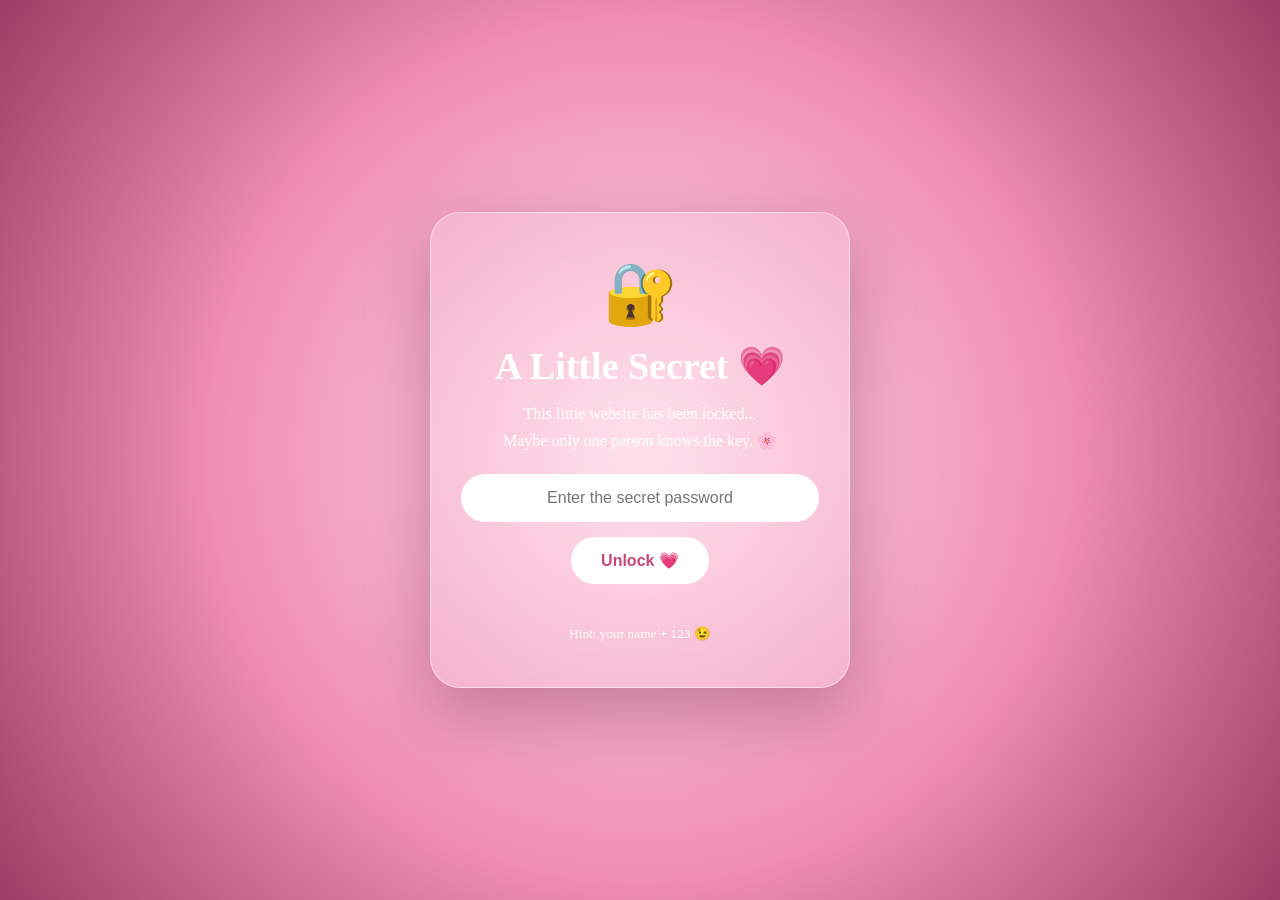
<file: index.html>
<!DOCTYPE html>
<html lang="en">
<head>
    <meta charset="UTF-8">
    <meta name="viewport" content="width=device-width, initial-scale=1.0">

    <title>For Unnati 💗</title>

    <link rel="stylesheet" href="style.css">
</head>

<body>

    <!-- Falling Hearts -->
    <div class="hearts"></div>

    <!-- LOCK SCREEN -->
    <section id="lockScreen" class="lock-screen">

        <div class="lock-card">

            <div class="lock-icon">🔐</div>

            <h1>A Little Secret 💗</h1>

            <p>
                This little website has been locked...
                <br>
                Maybe only one person knows the key. 🌸
            </p>

            <input
                type="password"
                id="password"
                placeholder="Enter the secret password"
            >

            <button onclick="unlockWebsite()">
                Unlock 💗
            </button>

            <p id="error"></p>

            <small>Hint: your name + 123 😉</small>

        </div>

    </section>


    <!-- MAIN WEBSITE -->
    <main id="website" class="hidden">

        <!-- HERO -->
        <section class="hero">

            <div class="sparkles">✦ ✧ ✦</div>

            <p class="small-title">A little something...</p>

            <h1>
                For <span>Unnati</span> 💗
            </h1>

            <p class="subtitle">
                Motu • Betuu • Unnati
            </p>

            <div class="scroll">
                ↓
                <br>
                <span>Keep scrolling</span>
            </div>

        </section>


        <!-- SLIDE 1 -->
        <section class="slide">

            <div class="slide-number">01</div>

            <h2>
                Two years ago...
            </h2>

            <p>
                Somewhere in coaching, somewhere around those ordinary
                days, I noticed someone who somehow became
                impossible to forget.
            </p>

            <div class="quote">
                “Some people enter your memories
                without even trying.”
            </div>

        </section>


        <!-- SLIDE 2 -->
        <section class="slide alternate">

            <div class="slide-number">02</div>

            <h2>
                The first thing I noticed...
            </h2>

            <p>
                It wasn't just one thing.
            </p>

            <div class="things">

                <span>✨ Earrings</span>
                <span>💄 Lipstick</span>
                <span>👜 Bag</span>
                <span>👗 Dressing sense</span>
                <span>👟 Shoes</span>
                <span>💇 Hairstyle</span>
                <span>👀 Eyes</span>
                <span>🌸 Face</span>
                <span>Many more </span>

            </div>

            <p class="bottom-text">
                Somehow, I remember all those little details.
                Funny how the smallest things can stay in your memory
                for such a long time.
            </p>

        </section>


        <!-- SLIDE 3 -->
        <section class="slide">

            <div class="slide-number">03</div>

            <h2>
                And then came the names...
            </h2>

            <div class="nickname-box">

                <div>🌸 Unnati</div>
                <div>😂 Motu</div>
                <div>💗 Betuu</div>

            </div>

            <p>
                Three names.
                One person.
                And somehow each name has its own little story.
            </p>

        </section>


        <!-- SLIDE 4 -->
        <section class="slide alternate">

            <div class="slide-number">04</div>

            <h2>
                Some thoughts are difficult to say...
            </h2>

            <p>
                So instead of saying everything directly,
                I thought I'd put some of it here.
            </p>

            <div class="letter">

                <p>
                    You probably don't realise how many little things
                    make you memorable.
                </p>

                <p>
                    Sometimes it's the way you talk.
                    Sometimes it's your expressions.
                    Sometimes it's just seeing you around
                    and thinking,
                    “Yep... that's Unnati.” 😄

                    aj kal toh lnct ki dress mai bss but its fine najar bhi <br>lg ti h 
                </p>

                <p>
                    And maybe that's what makes certain memories special.
                    Not because something huge happened,
                    but because someone made an ordinary moment
                    worth remembering.
                </p>

            </div>

        </section>


        <!-- SLIDE 5 -->
        <section class="slide">

            <div class="slide-number">05</div>

            <h2>
                A little confession...
            </h2>

            <div class="big-quote">

                “I don't remember every conversation,
                but I remember the feeling of noticing you.”
                
            </div>

            <p>
                Two years can pass,
                people can change,
                places can change...
                but some memories somehow refuse to disappear.
            </p>

        </section>


        <!-- SLIDE 6 -->
        <section class="slide alternate">

            <div class="slide-number">06</div>

            <h2>
                If this makes you shy... 😳
            </h2>

            <p>
                Then maybe mission accomplished. 😂
            </p>

            <div class="shy-box">
                😳 🌸 💗 🌸 😳
            </div>

            <p>
                But seriously...
                this isn't about being perfect.
                It's about remembering the little things
                that made someone special to remember.
            </p>

        </section>


        <!-- FINAL -->
        <section class="final">

            <div class="final-hearts">
                💗 💗 💗
            </div>

            <h1>
                Hey, Unnati...
            </h1>

            <p>
                Stay exactly as wonderfully weird,
                cute and unforgettable as you are.
            </p>

            <div class="signature">
                — From someone who remembers those little things 🌸
            </div>

            <button onclick="restartWebsite()">
                Read Again 💗
            </button>

        </section>

    </main>


    <!-- MUSIC -->
    <audio id="music" loop>
        <source src="music.mp3" type="audio/mpeg">
    </audio>


    <script src="script.js"></script>

</body>
</html>
</file>
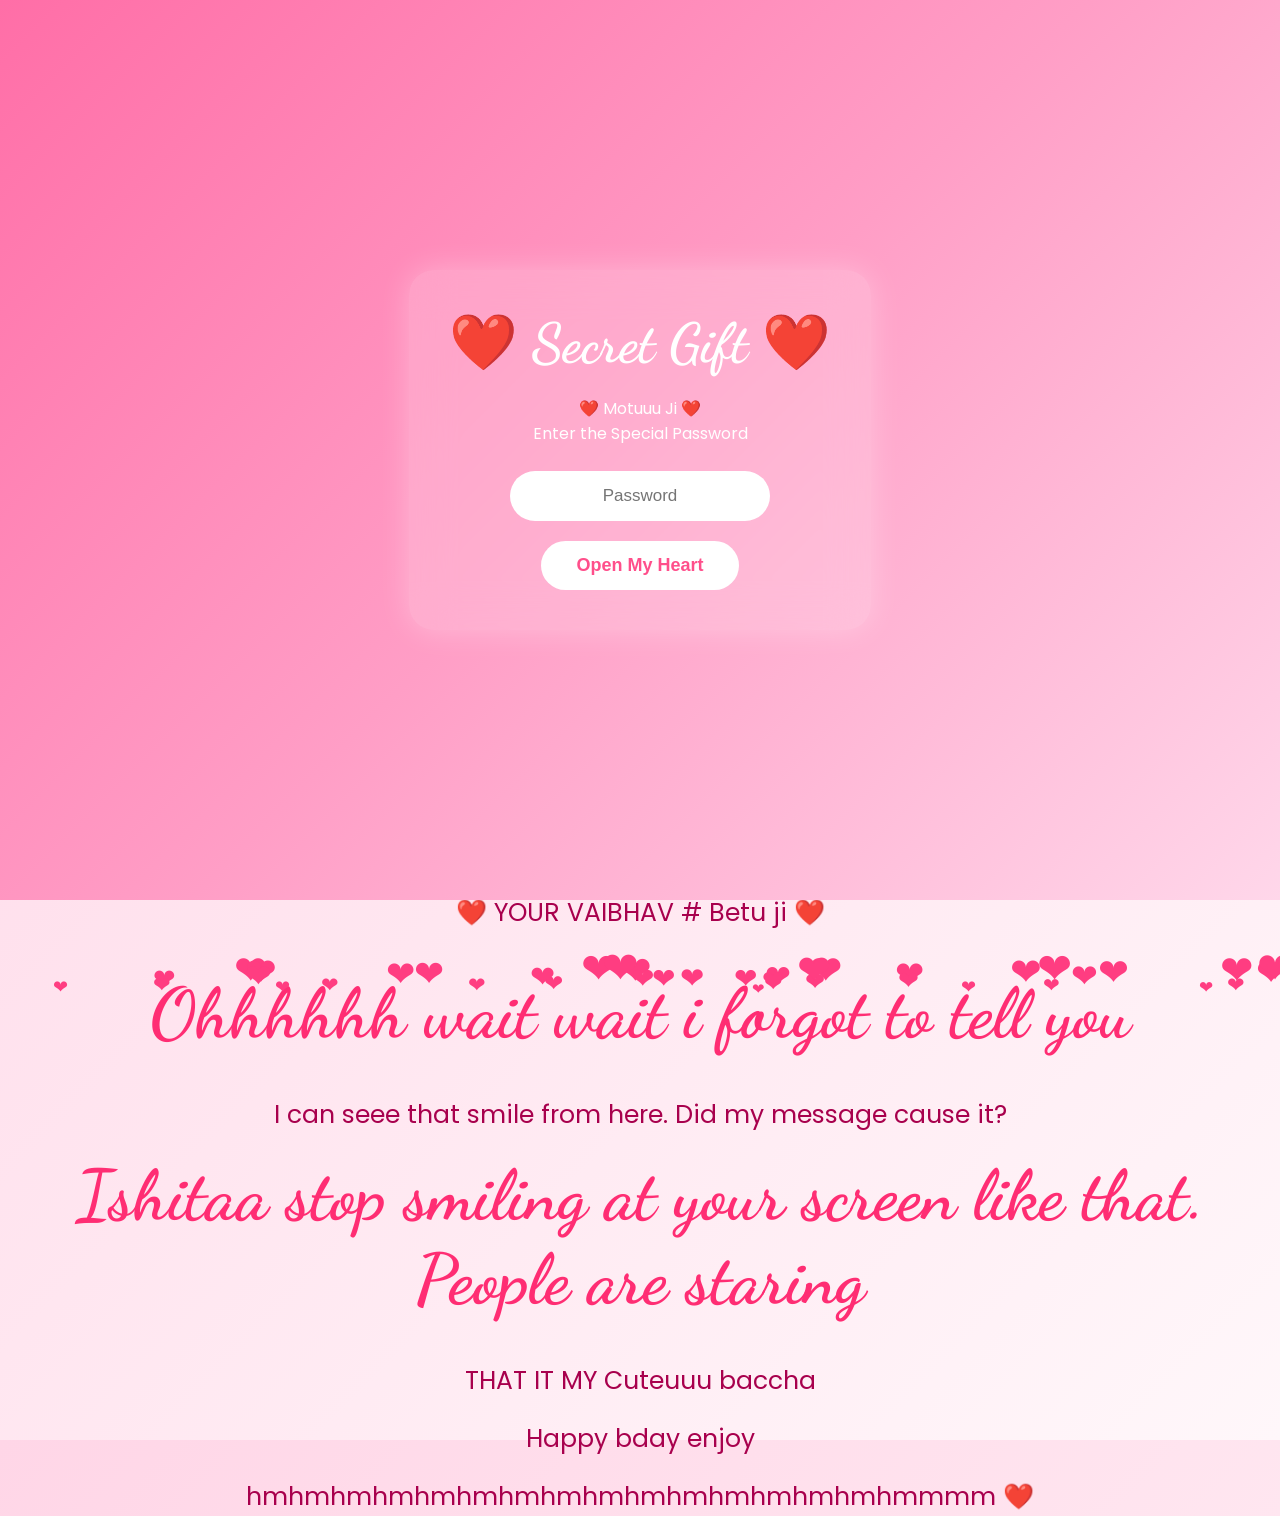
<file: Special/19bday.html>
<!DOCTYPE html>
<html lang="en">
<head>
<meta charset="UTF-8">
<meta name="viewport" content="width=device-width,initial-scale=1.0">

<title>Happy 19th Birthday ❤️</title>

<link href="https://fonts.googleapis.com/css2?family=Poppins:wght@300;400;600;700&family=Dancing+Script:wght@700&display=swap" rel="stylesheet">

<style>

*{
margin:0;
padding:0;
box-sizing:border-box;
}

body{
font-family:Poppins,sans-serif;
background:linear-gradient(135deg,#ffd6e7,#ffe6f0,#fff7fa);
overflow-x:hidden;
color:#fff;
}

/* Password Screen */

#lockScreen{
position:fixed;
width:100%;
height:100%;
background:linear-gradient(135deg,#ff6ea7,#ff9ec6,#ffd7ea);
display:flex;
justify-content:center;
align-items:center;
z-index:9999;
}

.lockBox{

background:rgba(255,255,255,.18);
backdrop-filter:blur(20px);
padding:40px;
border-radius:25px;
text-align:center;
box-shadow:0 0 30px rgba(255,255,255,.3);

}

.lockBox h1{
font-family:"Dancing Script";
font-size:55px;
margin-bottom:20px;
}

input{
width:260px;
padding:15px;
border:none;
border-radius:30px;
outline:none;
font-size:17px;
text-align:center;
}

button{
margin-top:20px;
padding:14px 35px;
border:none;
border-radius:30px;
background:white;
color:#ff4f8b;
font-size:18px;
cursor:pointer;
font-weight:bold;
transition:.3s;
}

button:hover{
transform:scale(1.1);
}

/* Main */

#main{
display:none;
}

.hero{

height:100vh;
display:flex;
justify-content:center;
align-items:center;
flex-direction:column;
text-align:center;
padding:20px;

background:linear-gradient(rgba(255,130,180,.3),rgba(255,160,200,.3));

}

.hero h1{

font-size:70px;
font-family:Dancing Script;
color:#ff2f73;
}

.hero h2{

font-size:30px;
color:#ff4f8b;
margin-top:10px;

}

.hero p{

margin-top:30px;
font-size:22px;
max-width:800px;
color:#7b2f50;

}

/* Photos */

.gallery{

padding:80px 20px;
text-align:center;

}

.gallery h1{

font-family:Dancing Script;
font-size:60px;
color:#ff3f80;

margin-bottom:40px;

}

.photos{

display:grid;
grid-template-columns:repeat(auto-fit,minmax(220px,1fr));
gap:25px;

}

.photos img{

width:100%;
height:320px;
object-fit:cover;
border-radius:20px;
box-shadow:0 10px 25px rgba(0,0,0,.2);
transition:.5s;

}

.photos img:hover{

transform:scale(1.05);

}

/* Letter */

.letter{

padding:80px 10%;
line-height:2;
font-size:20px;
background:white;
color:#444;

}

.letter h1{

text-align:center;
font-family:Dancing Script;
font-size:60px;
color:#ff4081;
margin-bottom:40px;

}

/* Final */

.final{

height:80vh;
display:flex;
justify-content:center;
align-items:center;
flex-direction:column;
text-align:center;

}

.final h1{

font-family:Dancing Script;
font-size:70px;
color:#ff2d73;

}

.final p{

font-size:25px;
color:#a8004d;
margin-top:20px;

}

/* Hearts */

.hearts span{

position:fixed;
bottom:-100px;
font-size:20px;
animation:heart 10s linear infinite;
color:#ff3d81;

}

@keyframes heart{

0%{
transform:translateY(0) scale(.5);
opacity:0;
}

30%{
opacity:1;
}

100%{
transform:translateY(-120vh) rotate(360deg);
opacity:0;
}

}

</style>

</head>

<body>

<div id="lockScreen">

<div class="lockBox">

<h1>❤️ Secret Gift ❤️</h1>

<p>❤️ Motuuu Ji ❤️</p>

<p>Enter the Special Password</p>

<br>

<input id="pass" type="password" placeholder="Password">

<br>

<button onclick="openGift()">Open My Heart</button>

</div>

</div>

<div id="main">

<audio autoplay loop controls style="position:fixed;bottom:20px;right:20px;z-index:1000;">
<source src="music.mp3" type="audio/mp3">
</audio>

<section class="hero">

<h1>Happy 19th Birthday Ishita, my baccha, Chutuuu, MOTU  ❤️</h1>

<h2>7 August</h2>

<p>

To the most beautiful person in my life...

Today is not just your birthday.

It is the day the universe gave me someone who makes my world brighter.

You are my happiness, my peace, my smile and my favorite person.

Happy 19th Birthday, My Love.

🎂❤️

</p>

</section>


<<section class="hero">

    <img src="images/photo1.jpg"  width="500" height="600" >





    <h1>Happy 19th bday my love ❤️</h1>



<h1>You're so beautiful you made me forget my pick-up line.</h1>



</section>">





<img src="images/photo3.jpg" width="450" height="450">

<img src="images/photo2.jpg" width="450" height="400">

<img src="images/photo4.jpg" width="450" height="450">

<img src="images/photo6.jpg" width="450" height="450">

<img src="images/photo5.jpg" width="450" height="400">

<img src="images/photo7.jpg" width="450" height="450">










</div>

</section>

<section class="letter">


<p>













Happy Birthday, my love.

Every moment with you is my favorite memory.

You make ordinary days feel extraordinary.

Thank you for your smile, your kindness, your love, and for simply being you.

I hope your 19th birthday is filled with happiness, laughter, beautiful surprises, and dreams coming true.

No matter where life takes us, I promise I'll always cherish every memory we've made together.

If I could give you one thing today, it would be the ability to see yourself through my eyes—because then you'd know just how truly amazing you are.

You are my favorite hello and my hardest goodbye.

I love you more than words can ever express.

Happy Birthday, Ishita.

Forever yours.

❤️

<h1> I had a good pickup line ready to go, but you're so good-looking I'm literally speechless.</h1>

</p>

</section>

<section class="final">

<p>Ok ok ok !!! starting mai kr ta tha Buttring accha ok Flirtinhg </p>

<p> coming to the point</p>

<p>

Happy 19th Birthday, 

My Princess mera motu hmhmhmmmmmmmm.

May every smile you wear today stay with you forever.

You deserve every happiness in the world.
<br>
❤️ i love u ❤️

<p>❤️ YOUR VAIBHAV # Betu ji ❤️  </p>




<p> </p>


<p>  <h1> Ohhhhhh wait wait i forgot to tell you </h1> </p>

<p>I can seee that smile from here. Did my message cause it?</p>

<p> <h1>Ishitaa stop smiling at your screen like that. People are staring </h1> </p>

<p> THAT IT MY Cuteuuu baccha </p>

<p> Happy bday enjoy</p>

<p>hmhmhmhmhmhmhmhmhmhmhmhmhmhmhmhmmmm ❤️</p>

</p>

</section>

</div>

<div class="hearts"></div>

<script>

function openGift(){

let password="Yehh motu";

if(document.getElementById("pass").value===password){

document.getElementById("lockScreen").style.display="none";

document.getElementById("main").style.display="block";

document.querySelector("audio").play();

}

else{

alert("Wrong Password ❤️");

}

}

for(let i=0;i<40;i++){

let heart=document.createElement("span");

heart.innerHTML="❤";

heart.style.left=Math.random()*100+"vw";

heart.style.animationDuration=(6+Math.random()*8)+"s";

heart.style.fontSize=(15+Math.random()*30)+"px";

document.querySelector(".hearts").appendChild(heart);

}

</script>

</body>
</html>
</file>
<file: style.css>
* {
    margin: 0;
    padding: 0;
    box-sizing: border-box;
}

html {
    scroll-behavior: smooth;
}

body {
    font-family: Georgia, "Times New Roman", serif;
    background:
        radial-gradient(circle at top, #ffd8e8, #f9a8c5 45%, #b84b78 100%);
    color: white;
    overflow-x: hidden;
}


/* ---------------- LOCK SCREEN ---------------- */

.lock-screen {
    position: fixed;
    inset: 0;

    display: flex;
    justify-content: center;
    align-items: center;

    background:
        radial-gradient(circle at center,
        #ffdce9,
        #ef8db2 55%,
        #9c3d65);

    z-index: 1000;
}

.lock-card {
    width: min(90%, 420px);
    padding: 45px 30px;

    text-align: center;

    background: rgba(255,255,255,0.18);
    border: 1px solid rgba(255,255,255,0.45);

    border-radius: 30px;

    backdrop-filter: blur(18px);

    box-shadow:
        0 25px 70px rgba(100,20,50,0.35);

    animation: appear 1.2s ease;
}

.lock-icon {
    font-size: 60px;
    margin-bottom: 15px;

    animation: floating 2s ease-in-out infinite;
}

.lock-card h1 {
    font-size: 38px;
    margin-bottom: 12px;
}

.lock-card p {
    line-height: 1.7;
    margin-bottom: 20px;
}

.lock-card input {
    width: 100%;
    padding: 15px;

    border: none;
    outline: none;

    border-radius: 30px;

    text-align: center;

    font-size: 16px;

    margin-bottom: 15px;
}

.lock-card button,
.final button {

    padding: 14px 30px;

    border: none;
    border-radius: 30px;

    background: white;
    color: #c74778;

    font-weight: bold;
    font-size: 16px;

    cursor: pointer;

    transition: 0.3s;
}

.lock-card button:hover,
.final button:hover {
    transform: scale(1.08);
    box-shadow: 0 10px 25px rgba(0,0,0,0.2);
}

#error {
    color: #ffe0eb;
    min-height: 20px;
}

.hidden {
    display: none;
}


/* ---------------- HERO ---------------- */

.hero {
    min-height: 100vh;

    display: flex;
    flex-direction: column;

    justify-content: center;
    align-items: center;

    text-align: center;

    padding: 30px;

    position: relative;
}

.small-title {
    letter-spacing: 5px;
    text-transform: uppercase;

    font-size: 13px;

    opacity: 0.8;
}

.hero h1 {
    font-size: clamp(55px, 10vw, 110px);

    margin: 15px 0;

    text-shadow:
        0 8px 25px rgba(122, 58, 82, 0.25);
}

.hero h1 span {
    font-style: italic;
}

.subtitle {
    font-size: 20px;
    letter-spacing: 4px;
}

.sparkles {
    font-size: 30px;
    letter-spacing: 15px;

    animation: sparkle 2s infinite;
}

.scroll {
    position: absolute;
    bottom: 35px;

    font-size: 25px;

    animation: floating 2s infinite;
}

.scroll span {
    font-size: 11px;
    letter-spacing: 2px;
}


/* ---------------- SLIDES ---------------- */

.slide {
    min-height: 100vh;

    padding: 100px 12%;

    display: flex;
    flex-direction: column;

    justify-content: center;

    position: relative;

    background: rgba(255,255,255,0.08);
}

.alternate {
    background: rgba(255,255,255,0.14);
}

.slide-number {
    font-size: 14px;
    letter-spacing: 5px;

    opacity: 0.65;

    margin-bottom: 20px;
}

.slide h2 {
    font-size: clamp(40px, 7vw, 75px);

    margin-bottom: 30px;
}

.slide p {
    max-width: 800px;

    font-size: 20px;
    line-height: 1.9;
}

.quote,
.big-quote {

    max-width: 750px;

    margin-top: 45px;

    padding: 30px;

    border-left: 3px solid white;

    font-size: 25px;

    font-style: italic;
}


/* ---------------- THINGS ---------------- */

.things {
    display: flex;
    flex-wrap: wrap;

    gap: 15px;

    margin: 35px 0;
}

.things span {
    padding: 13px 20px;

    border-radius: 30px;

    background: rgba(255,255,255,0.18);

    border: 1px solid rgba(255,255,255,0.3);

    backdrop-filter: blur(10px);

    transition: 0.3s;
}

.things span:hover {
    transform: translateY(-7px);
    background: rgba(255,255,255,0.3);
}

.bottom-text {
    margin-top: 20px;
}


/* ---------------- NICKNAMES ---------------- */

.nickname-box {
    display: flex;
    flex-wrap: wrap;

    gap: 25px;

    margin: 30px 0;
}

.nickname-box div {

    min-width: 180px;

    padding: 30px;

    text-align: center;

    font-size: 24px;

    border-radius: 25px;

    background: rgba(255,255,255,0.15);

    border: 1px solid rgba(255,255,255,0.3);

    backdrop-filter: blur(15px);

    transition: 0.4s;
}

.nickname-box div:hover {
    transform: rotate(-3deg) scale(1.05);
}


/* ---------------- LETTER ---------------- */

.letter {
    max-width: 850px;

    margin-top: 30px;

    padding: 35px;

    border-radius: 25px;

    background: rgba(255,255,255,0.12);

    backdrop-filter: blur(15px);

    border: 1px solid rgba(255,255,255,0.25);
}

.letter p {
    margin-bottom: 25px;
}


/* ---------------- SHY ---------------- */

.shy-box {
    font-size: 45px;

    margin: 35px 0;

    animation: floating 2s infinite;
}


/* ---------------- FINAL ---------------- */

.final {
    min-height: 100vh;

    display: flex;
    flex-direction: column;

    align-items: center;
    justify-content: center;

    text-align: center;

    padding: 40px;

    background:
        radial-gradient(circle,
        rgba(255,255,255,0.25),
        transparent 60%);
}

.final h1 {
    font-size: clamp(55px, 9vw, 100px);

    margin: 20px 0;
}

.final p {
    max-width: 650px;

    font-size: 22px;

    line-height: 1.8;
}

.final-hearts {
    font-size: 35px;

    animation: floating 2s infinite;
}

.signature {
    margin: 35px 0;

    font-style: italic;

    opacity: 0.8;
}


/* ---------------- FALLING HEARTS ---------------- */

.heart {
    position: fixed;

    top: -30px;

    z-index: 999;

    pointer-events: none;

    animation: fall linear forwards;
}


/* ---------------- ANIMATIONS ---------------- */

@keyframes fall {

    to {
        transform:
            translateY(110vh)
            rotate(360deg);

        opacity: 0;
    }

}

@keyframes floating {

    0%,100% {
        transform: translateY(0);
    }

    50% {
        transform: translateY(-10px);
    }

}

@keyframes appear {

    from {
        opacity: 0;
        transform: scale(0.8);
    }

    to {
        opacity: 1;
        transform: scale(1);
    }

}

@keyframes sparkle {

    0%,100% {
        opacity: 0.5;
    }

    50% {
        opacity: 1;
    }

}


/* ---------------- MOBILE ---------------- */

@media(max-width:600px) {

    .hero h1 {
        font-size: 60px;
    }

    .slide {
        padding: 80px 25px;
    }

    .slide h2 {
        font-size: 42px;
    }

    .slide p {
        font-size: 17px;
    }

    .quote,
    .big-quote {
        font-size: 20px;
    }

    .nickname-box div {
        width: 100%;
    }

}
</file>
